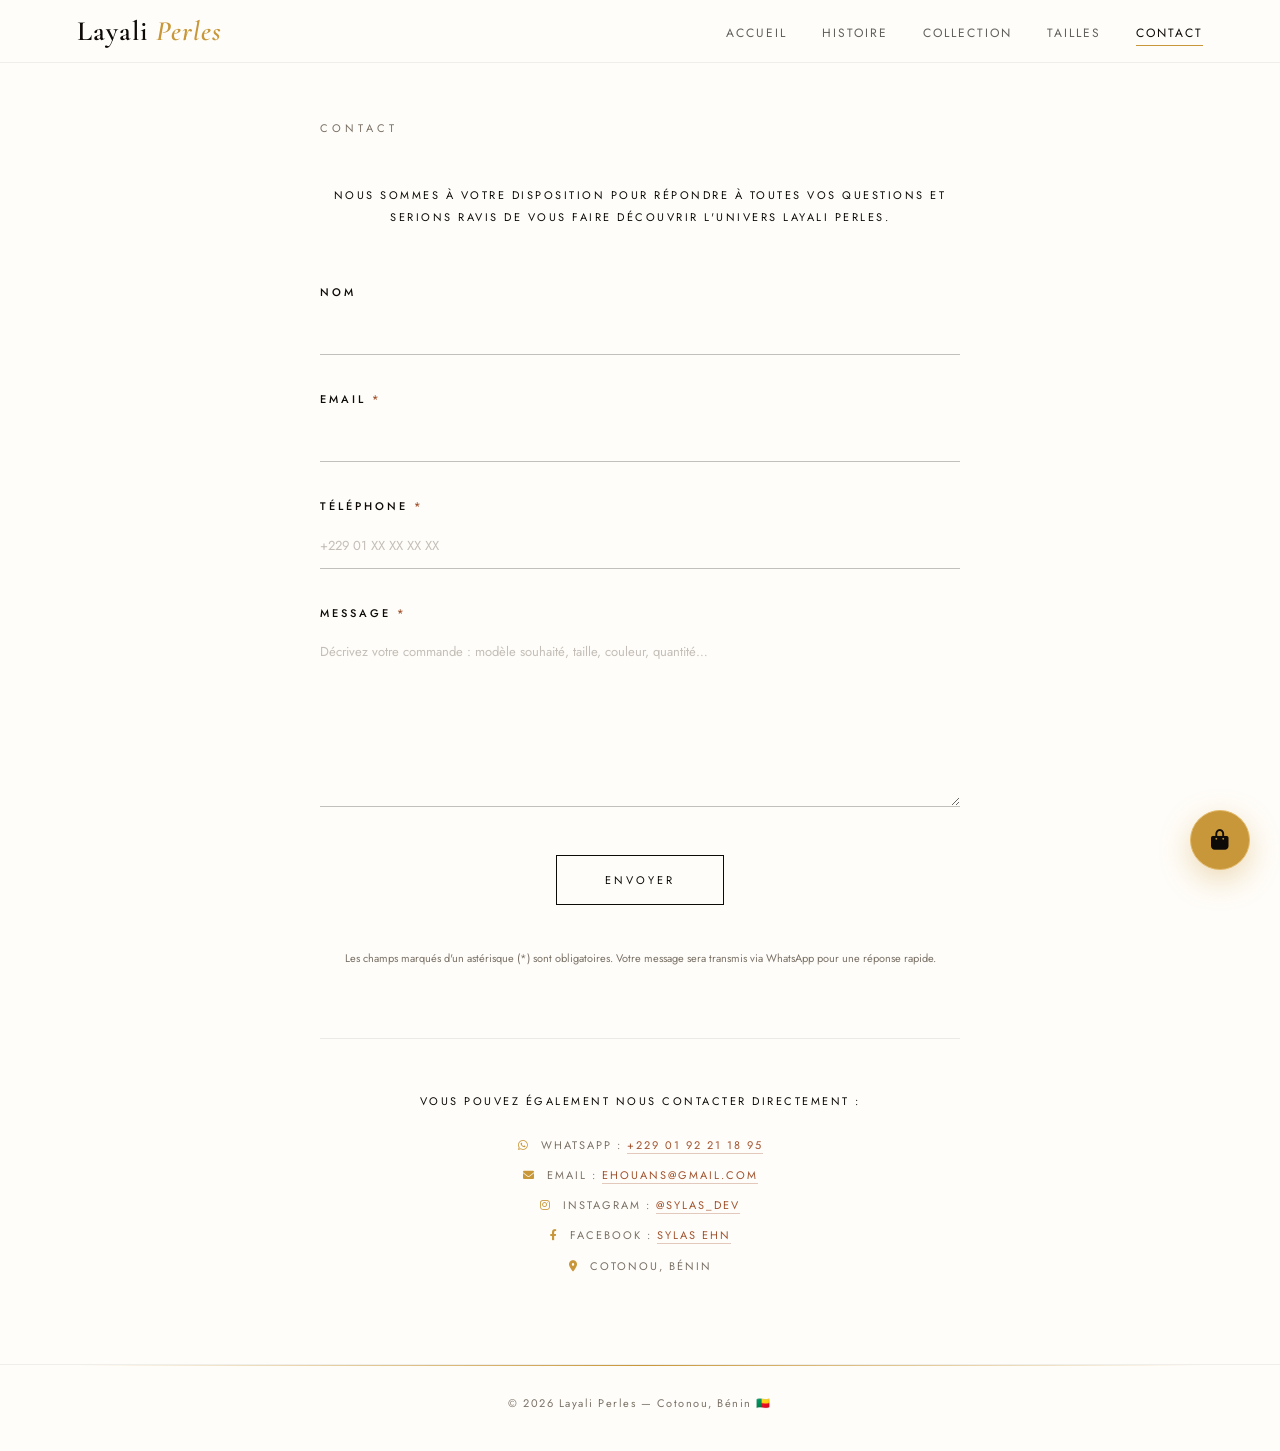
<file: contact.html>
<!DOCTYPE html>
<html lang="fr">
<head>
    <meta charset="UTF-8">
    <meta name="viewport" content="width=device-width, initial-scale=1.0">
    <meta name="description" content="Contactez Layali Perles pour vos commandes de bayas et bracelets. Décrivez votre projet, nous vous répondons rapidement.">
    <title>Layali Perles | Contact</title>
    <link href="https://fonts.googleapis.com/css2?family=Cormorant+Garamond:ital,wght@0,300;0,600;1,300;1,600&family=Jost:wght@300;400;500&display=swap" rel="stylesheet">
    <link rel="stylesheet" href="https://cdnjs.cloudflare.com/ajax/libs/font-awesome/6.0.0/css/all.min.css">
    <link rel="stylesheet" href="style.css">
</head>
<body class="page-inner page-contact">

    <header id="header" class="header-solid header-light">
        <a href="index.html" class="logo logo-dark">Layali <span>Perles</span></a>
        <nav>
            <ul class="nav-links nav-links-dark">
                <li><a href="index.html">Accueil</a></li>
                <li><a href="index.html#histoire">Histoire</a></li>
                <li><a href="collection.html">Collection</a></li>
                <li><a href="index.html#guide">Tailles</a></li>
                <li><a href="contact.html" class="active" aria-current="page">Contact</a></li>
            </ul>
            <div class="burger burger-dark" id="burger">
                <span></span><span></span><span></span>
            </div>
        </nav>
    </header>

    <div class="mobile-nav" id="mobileNav">
        <a href="index.html" class="mobile-link">Accueil</a>
        <a href="index.html#histoire" class="mobile-link">Notre Histoire</a>
        <a href="collection.html" class="mobile-link">Collection</a>
        <a href="index.html#guide" class="mobile-link">Guide des Tailles</a>
        <a href="contact.html" class="mobile-link">Contact</a>
    </div>

    <main class="contact-page">
        <div class="contact-page-inner">
            <p class="contact-page-label">Contact</p>

            <p class="contact-intro">
                Nous sommes à votre disposition pour répondre à toutes vos questions
                et serions ravis de vous faire découvrir l'univers Layali Perles.
            </p>

            <form class="contact-form" id="contactForm" novalidate>
                <div class="form-field">
                    <label for="contactName">Nom</label>
                    <input type="text" id="contactName" name="name" autocomplete="name" placeholder="">
                </div>

                <div class="form-field">
                    <label for="contactEmail">Email <span class="required">*</span></label>
                    <input type="email" id="contactEmail" name="email" autocomplete="email" required placeholder="">
                </div>

                <div class="form-field">
                    <label for="contactPhone">Téléphone <span class="required">*</span></label>
                    <input type="tel" id="contactPhone" name="phone" autocomplete="tel" required placeholder="+229 01 XX XX XX XX">
                </div>

                <div class="form-field form-field-message">
                    <label for="contactMessage">Message <span class="required">*</span></label>
                    <textarea id="contactMessage" name="message" rows="6" required placeholder="Décrivez votre commande : modèle souhaité, taille, couleur, quantité…"></textarea>
                </div>

                <button type="submit" class="contact-submit">Envoyer</button>

                <p class="form-disclaimer">
                    Les champs marqués d'un astérisque (<span class="required">*</span>) sont obligatoires.
                    Votre message sera transmis via WhatsApp pour une réponse rapide.
                </p>
            </form>

            <div class="contact-alternatives">
                <p>Vous pouvez également nous contacter directement :</p>
                <p>
                    <i class="fab fa-whatsapp"></i>
                    WhatsApp :
                    <a href="https://wa.me/2290192211895" target="_blank" rel="noopener">+229 01 92 21 18 95</a>
                </p>
                <p>
                    <i class="fas fa-envelope"></i>
                    Email :
                    <a href="mailto:ehouans@gmail.com">ehouans@gmail.com</a>
                </p>
                <p>
                    <i class="fab fa-instagram"></i>
                    Instagram :
                    <a href="https://instagram.com/sylas_dev" target="_blank" rel="noopener">@sylas_dev</a>
                </p>
                <p>
                    <i class="fab fa-facebook-f"></i>
                    Facebook :
                    <a href="https://www.facebook.com/sylas.ehn" target="_blank" rel="noopener">Sylas Ehn</a>
                </p>
                <p>
                    <i class="fas fa-map-marker-alt"></i>
                    Cotonou, Bénin
                </p>
            </div>
        </div>
    </main>

    <footer class="footer-minimal">
        <p>&copy; 2026 Layali Perles — Cotonou, Bénin 🇧🇯</p>
    </footer>

    <button class="cart-toggle-btn" id="cartToggleBtn" aria-label="Ouvrir le panier">
        <i class="fas fa-shopping-bag"></i>
        <span class="cart-badge" id="cartBadge">0</span>
    </button>

    <div class="cart-drawer" id="cartDrawer">
        <div class="cart-drawer-overlay" id="cartDrawerOverlay"></div>
        <div class="cart-drawer-content">
            <div class="cart-drawer-header">
                <h3>Votre Panier</h3>
                <button class="cart-close-btn" id="cartCloseBtn">&times;</button>
            </div>
            <div class="cart-items" id="cartItems">
                <div class="cart-empty-message">Votre panier est vide.</div>
            </div>
            <div class="cart-drawer-footer">
                <div class="cart-subtotal">
                    <span>Sous-total</span>
                    <span class="cart-total-price" id="cartTotal">0 FCFA</span>
                </div>
                <button class="cart-checkout-btn" id="cartCheckoutBtn">
                    <i class="fab fa-whatsapp"></i> Commander sur WhatsApp
                </button>
            </div>
        </div>
    </div>

    <script src="script.js"></script>
</body>
</html>
</file>
<file: style.css>
:root {
    --ebony:      #0D0A08;
    --gold:       #C8973A;
    --gold-light: #E2B96A;
    --cream:      #F5EDD6;
    --terracotta: #A0522D;
    --rose:       #D4997A;
    --white:      #FFFDF9;
    --gray:       #7a7166;
    --font-display: 'Cormorant Garamond', Georgia, serif;
    --font-body:    'Jost', sans-serif;
    --transition: 0.45s cubic-bezier(0.25, 0.46, 0.45, 0.94);
}

*, *::before, *::after { box-sizing: border-box; margin: 0; padding: 0; }
html { scroll-behavior: smooth; }
body { font-family: var(--font-body); background: var(--white); color: var(--ebony); overflow-x: hidden; }
img { max-width: 100%; display: block; }
a { text-decoration: none; color: inherit; }
ul { list-style: none; }

::-webkit-scrollbar { width: 4px; }
::-webkit-scrollbar-track { background: var(--cream); }
::-webkit-scrollbar-thumb { background: var(--gold); border-radius: 2px; }

/* HEADER */
header {
    position: fixed; top: 0; left: 0; right: 0; z-index: 1000;
    display: flex; justify-content: space-between; align-items: center;
    padding: 22px 6%; transition: var(--transition);
}
header.scrolled {
    background: rgba(13, 10, 8, 0.94); backdrop-filter: blur(14px);
    padding: 14px 6%; box-shadow: 0 1px 0 rgba(200, 151, 58, 0.2);
}
.logo {
    font-family: var(--font-display); font-size: 28px; font-weight: 600;
    color: var(--white); letter-spacing: 1px; z-index: 1001;
}
.logo span { color: var(--gold); font-style: italic; }
nav { display: flex; align-items: center; gap: 40px; }
.nav-links { display: flex; gap: 35px; }
.nav-links a {
    color: rgba(255,255,255,0.75); font-size: 12px; letter-spacing: 2px;
    text-transform: uppercase; font-weight: 400; position: relative; transition: color 0.3s;
}
.nav-links a::after {
    content: ''; position: absolute; bottom: -4px; left: 0;
    width: 0; height: 1px; background: var(--gold); transition: width 0.35s ease;
}
.nav-links a:hover { color: var(--white); }
.nav-links a:hover::after { width: 100%; }
.nav-links a.active { color: var(--white); }
.nav-links a.active::after { width: 100%; }

a.logo { text-decoration: none; display: inline-block; }
header.header-solid,
body.page-inner header:not(.header-light) {
    background: rgba(13, 10, 8, 0.94);
    backdrop-filter: blur(14px);
    padding: 14px 6%;
    box-shadow: 0 1px 0 rgba(200, 151, 58, 0.2);
}

.burger {
    display: none; flex-direction: column; gap: 5px;
    cursor: pointer; z-index: 1001; padding: 5px;
}
.burger span {
    display: block; width: 24px; height: 1.5px;
    background: var(--white); transition: var(--transition); transform-origin: center;
}
.burger.open span:nth-child(1) { transform: translateY(6.5px) rotate(45deg); }
.burger.open span:nth-child(2) { opacity: 0; transform: scaleX(0); }
.burger.open span:nth-child(3) { transform: translateY(-6.5px) rotate(-45deg); }

.mobile-nav {
    position: fixed; inset: 0; background: var(--ebony); z-index: 999;
    display: flex; flex-direction: column; align-items: center; justify-content: center;
    gap: 40px; opacity: 0; pointer-events: none; transition: opacity 0.4s ease;
}
.mobile-nav.open { opacity: 1; pointer-events: all; }
.mobile-nav a {
    font-family: var(--font-display); font-size: 38px; font-style: italic;
    color: var(--cream); transition: color 0.3s;
}
.mobile-nav a:hover { color: var(--gold); }

@media (max-width: 900px) {
    .nav-links { display: none; }
    .burger { display: flex; }
}

/* HERO */
.hero {
    height: 100vh; position: relative;
    display: flex; align-items: center; justify-content: center; overflow: hidden;
}
.hero-bg {
    position: absolute; inset: 0;
    z-index: 1;
}
.hero-slide {
    position: absolute;
    inset: 0;
    opacity: 0;
    transition: opacity 1.5s ease-in-out;
}
.hero-slide.active {
    opacity: 1;
}
.hero-slide img {
    width: 100%;
    height: 100%;
    object-fit: cover;
}
.hero-slide::after {
    content: '';
    position: absolute;
    inset: 0;
    background: linear-gradient(165deg, rgba(13,10,8,0.75) 0%, rgba(160,82,45,0.35) 50%, rgba(13,10,8,0.9) 100%);
}
.hero-circle {
    position: absolute; width: 520px; height: 520px; border-radius: 50%;
    border: 1px solid rgba(200, 151, 58, 0.25);
    top: 50%; left: 50%; transform: translate(-50%, -50%);
    animation: pulse-ring 4s ease-in-out infinite;
    z-index: 2;
}
.hero-circle::before {
    content: ''; position: absolute; inset: 30px;
    border-radius: 50%; border: 1px solid rgba(200, 151, 58, 0.15);
}
@keyframes pulse-ring {
    0%, 100% { transform: translate(-50%,-50%) scale(1); opacity: 0.6; }
    50%       { transform: translate(-50%,-50%) scale(1.04); opacity: 1; }
}
.hero-content {
    position: relative; z-index: 2; text-align: center;
    color: var(--white); max-width: 760px; padding: 0 20px;
}
.hero-tag {
    display: inline-block; font-size: 11px; letter-spacing: 4px;
    text-transform: uppercase; color: var(--gold); margin-bottom: 28px;
    opacity: 0; animation: fadeUp 0.8s 0.3s forwards;
}
.hero h1 {
    font-family: var(--font-display); font-size: clamp(46px, 7vw, 80px);
    font-weight: 300; line-height: 1.1; margin-bottom: 24px;
    opacity: 0; animation: fadeUp 0.8s 0.55s forwards;
}
.hero h1 em { font-style: italic; color: var(--gold-light); }
.hero-sub {
    font-size: 15px; color: rgba(255,255,255,0.7); letter-spacing: 1px;
    margin-bottom: 48px; opacity: 0; animation: fadeUp 0.8s 0.75s forwards;
}
.hero-btns {
    display: flex; gap: 16px; justify-content: center; flex-wrap: wrap;
    opacity: 0; animation: fadeUp 0.8s 0.95s forwards;
}
@keyframes fadeUp {
    from { opacity: 0; transform: translateY(28px); }
    to   { opacity: 1; transform: translateY(0); }
}
.scroll-hint {
    position: absolute; bottom: 36px; left: 50%; transform: translateX(-50%);
    display: flex; flex-direction: column; align-items: center; gap: 8px;
    color: rgba(255,255,255,0.4); font-size: 10px; letter-spacing: 3px;
    text-transform: uppercase; z-index: 2; animation: fadeUp 1s 1.4s both;
}
.scroll-line {
    width: 1px; height: 50px;
    background: linear-gradient(to bottom, var(--gold), transparent);
    animation: scroll-drop 2s ease-in-out infinite;
}
@keyframes scroll-drop {
    0%   { transform: scaleY(0); transform-origin: top; }
    50%  { transform: scaleY(1); transform-origin: top; }
    51%  { transform: scaleY(1); transform-origin: bottom; }
    100% { transform: scaleY(0); transform-origin: bottom; }
}

/* BUTTONS */
.btn-primary {
    display: inline-block; padding: 16px 38px; background: var(--gold);
    color: var(--ebony); font-family: var(--font-body); font-size: 12px;
    font-weight: 500; letter-spacing: 2px; text-transform: uppercase;
    border-radius: 2px; transition: var(--transition); border: 1px solid var(--gold);
    cursor: pointer;
}
.btn-primary:hover { background: transparent; color: var(--gold); }
.btn-outline {
    display: inline-block; padding: 16px 38px; background: transparent;
    color: var(--white); font-family: var(--font-body); font-size: 12px;
    font-weight: 400; letter-spacing: 2px; text-transform: uppercase;
    border-radius: 2px; border: 1px solid rgba(255,255,255,0.4); transition: var(--transition);
}
.btn-outline:hover { background: rgba(255,255,255,0.1); border-color: rgba(255,255,255,0.7); }

/* MARQUEE */
.marquee-strip { background: var(--gold); padding: 14px 0; overflow: hidden; display: flex; }
.marquee-track {
    display: flex; gap: 60px; animation: marquee 20s linear infinite; white-space: nowrap;
}
.marquee-track span {
    font-size: 11px; letter-spacing: 3px; text-transform: uppercase;
    color: var(--ebony); font-weight: 500;
}
.marquee-track span.dot { color: rgba(13,10,8,0.4); letter-spacing: 0; }
@keyframes marquee {
    from { transform: translateX(0); }
    to   { transform: translateX(-50%); }
}

/* ABOUT */
.about {
    padding: 120px 6%; display: grid;
    grid-template-columns: 1fr 1fr; gap: 80px; align-items: center;
}
.about-img-frame {
    position: relative; overflow: hidden; border-radius: 2px;
}
.about-img-frame img {
    width: 100%; height: 560px; object-fit: cover; transition: transform 0.8s ease;
}
.about-img-frame:hover img { transform: scale(1.04); }
.about-img-frame::before {
    content: ''; position: absolute; top: -16px; left: -16px;
    width: 80px; height: 80px;
    border-top: 1px solid var(--gold); border-left: 1px solid var(--gold);
    z-index: 2; pointer-events: none;
}
.about-img-frame::after {
    content: ''; position: absolute; bottom: -16px; right: -16px;
    width: 80px; height: 80px;
    border-bottom: 1px solid var(--gold); border-right: 1px solid var(--gold);
    z-index: 2; pointer-events: none;
}
.about-badge {
    position: absolute; bottom: 30px; left: -30px;
    background: var(--ebony); color: var(--white); padding: 22px 28px; z-index: 3;
}
.about-badge strong {
    display: block; font-family: var(--font-display); font-size: 36px;
    color: var(--gold); line-height: 1;
}
.about-badge span { font-size: 11px; letter-spacing: 2px; text-transform: uppercase; opacity: 0.6; }
.about-visual { position: relative; }
.about-text { padding-right: 20px; }
.section-label {
    display: inline-block; font-size: 10px; letter-spacing: 4px;
    text-transform: uppercase; color: var(--gold); margin-bottom: 20px;
}
.about-text h2 {
    font-family: var(--font-display); font-size: clamp(34px, 4vw, 52px);
    font-weight: 300; line-height: 1.15; margin-bottom: 28px;
}
.about-text h2 em { font-style: italic; color: var(--terracotta); }
.about-text p { color: var(--gray); line-height: 1.9; font-size: 15px; margin-bottom: 18px; }
.about-divider { width: 48px; height: 1px; background: var(--gold); margin: 30px 0; }

@media (max-width: 900px) {
    .about { grid-template-columns: 1fr; gap: 40px; padding: 80px 6%; }
    .about-img-frame img { height: 320px; }
    .about-text { padding-right: 0; }
}

/* PAGE BANNER (collection, etc.) */
.page-banner {
    position: relative;
    min-height: 42vh;
    display: flex;
    align-items: flex-end;
    padding: 140px 6% 70px;
    overflow: hidden;
}
.page-banner-bg {
    position: absolute;
    inset: 0;
    z-index: 0;
}
.page-banner-bg img {
    width: 100%;
    height: 100%;
    object-fit: cover;
}
.page-banner-bg::after {
    content: '';
    position: absolute;
    inset: 0;
    background: linear-gradient(180deg, rgba(13,10,8,0.55) 0%, rgba(13,10,8,0.92) 100%);
}
.page-banner-content {
    position: relative;
    z-index: 1;
    max-width: 720px;
    color: var(--white);
}
.breadcrumb {
    font-size: 11px;
    letter-spacing: 2px;
    text-transform: uppercase;
    margin-bottom: 24px;
    color: rgba(255,255,255,0.5);
}
.breadcrumb a {
    color: rgba(255,255,255,0.75);
    transition: color 0.3s;
}
.breadcrumb a:hover { color: var(--gold); }
.breadcrumb span:last-child { color: var(--gold); }
.page-banner-content .section-label { color: var(--gold-light); }
.page-banner-content h1 {
    font-family: var(--font-display);
    font-size: clamp(40px, 6vw, 64px);
    font-weight: 300;
    line-height: 1.1;
    margin: 12px 0 18px;
}
.page-banner-content h1 em { font-style: italic; color: var(--gold-light); }
.page-banner-content > p {
    color: rgba(245,237,214,0.75);
    font-size: 15px;
    line-height: 1.8;
    max-width: 560px;
}
.products-page { padding-top: 60px; }
.collection-page-note {
    text-align: center;
    margin-top: 50px;
    font-size: 14px;
    color: var(--gray);
}
.collection-page-note i { color: var(--gold); margin-right: 8px; }
.collection-page-note a {
    color: var(--terracotta);
    border-bottom: 1px solid rgba(160,82,45,0.35);
    margin-left: 4px;
}
.collection-page-note a:hover { color: var(--ebony); border-color: var(--ebony); }

/* COLLECTION PREVIEW (accueil) */
.collection-preview {
    padding: 100px 6%;
    background: var(--cream);
    position: relative;
}
.collection-preview::before {
    content: '';
    position: absolute;
    top: 0;
    left: 0;
    right: 0;
    height: 1px;
    background: linear-gradient(to right, transparent, var(--gold), transparent);
}
.preview-grid {
    max-width: 1100px;
    margin: 0 auto 50px;
}
.preview-card {
    display: block;
    background: var(--white);
    border-radius: 2px;
    overflow: hidden;
    transition: var(--transition);
    color: inherit;
}
.preview-card:hover {
    transform: translateY(-6px);
    box-shadow: 0 20px 60px rgba(13,10,8,0.12);
}
.preview-card-img {
    position: relative;
    height: 280px;
    overflow: hidden;
}
.preview-card-img img {
    width: 100%;
    height: 100%;
    object-fit: cover;
    transition: transform 0.7s ease;
}
.preview-card:hover .preview-card-img img { transform: scale(1.06); }
.preview-card-tag {
    position: absolute;
    top: 16px;
    left: 16px;
    background: var(--gold);
    color: var(--ebony);
    padding: 5px 14px;
    font-size: 10px;
    font-weight: 500;
    letter-spacing: 2px;
    text-transform: uppercase;
}
.preview-card-body { padding: 22px 24px 26px; }
.preview-card-body h3 {
    font-family: var(--font-display);
    font-size: 22px;
    font-weight: 600;
    margin: 6px 0 14px;
}
.preview-link {
    font-size: 11px;
    letter-spacing: 2px;
    text-transform: uppercase;
    color: var(--terracotta);
    display: inline-flex;
    align-items: center;
    gap: 8px;
    transition: gap 0.3s;
}
.preview-card:hover .preview-link { gap: 14px; }
.collection-preview-cta {
    text-align: center;
}
.collection-preview-cta p {
    color: var(--gray);
    font-size: 13px;
    letter-spacing: 1px;
    margin-bottom: 22px;
}

/* CONTACT PAGE */
body.page-contact {
    background: var(--white);
    color: var(--ebony);
}
.header-light {
    background: rgba(255, 253, 249, 0.96) !important;
    backdrop-filter: blur(14px);
    box-shadow: 0 1px 0 rgba(13, 10, 8, 0.06) !important;
}
.logo-dark { color: var(--ebony) !important; }
.logo-dark span { color: var(--gold) !important; }
.nav-links-dark a {
    color: rgba(13, 10, 8, 0.65) !important;
}
.nav-links-dark a:hover,
.nav-links-dark a.active {
    color: var(--ebony) !important;
}
.nav-links-dark a::after { background: var(--gold) !important; }
.burger-dark span { background: var(--ebony) !important; }

.contact-page {
    min-height: 100vh;
    padding: 120px 6% 80px;
    display: flex;
    justify-content: center;
}
.contact-page-inner {
    width: 100%;
    max-width: 640px;
}
.contact-page-label {
    font-size: 11px;
    letter-spacing: 4px;
    text-transform: uppercase;
    color: var(--gray);
    margin-bottom: 48px;
}
.contact-intro {
    text-align: center;
    font-size: 11px;
    letter-spacing: 2.5px;
    text-transform: uppercase;
    line-height: 2;
    color: var(--ebony);
    margin-bottom: 56px;
    padding: 0 10px;
}
.contact-form {
    display: flex;
    flex-direction: column;
    gap: 36px;
}
.form-field {
    display: flex;
    flex-direction: column;
    gap: 10px;
}
.form-field label {
    font-size: 11px;
    letter-spacing: 3px;
    text-transform: uppercase;
    color: var(--ebony);
    font-weight: 500;
}
.form-field .required { color: var(--terracotta); }
.form-field input,
.form-field textarea {
    width: 100%;
    border: none;
    border-bottom: 1px solid rgba(13, 10, 8, 0.25);
    background: transparent;
    font-family: var(--font-body);
    font-size: 15px;
    color: var(--ebony);
    padding: 10px 0 12px;
    outline: none;
    transition: border-color 0.3s;
    border-radius: 0;
    resize: vertical;
}
.form-field input::placeholder,
.form-field textarea::placeholder {
    color: rgba(122, 113, 102, 0.45);
    font-size: 13px;
}
.form-field input:focus,
.form-field textarea:focus {
    border-bottom-color: var(--gold);
}
.form-field input.invalid,
.form-field textarea.invalid {
    border-bottom-color: #c0392b;
}
.form-field-message textarea {
    min-height: 140px;
    line-height: 1.7;
}
.contact-submit {
    align-self: center;
    margin-top: 12px;
    padding: 16px 48px;
    background: transparent;
    border: 1px solid var(--ebony);
    font-family: var(--font-body);
    font-size: 11px;
    letter-spacing: 3px;
    text-transform: uppercase;
    color: var(--ebony);
    cursor: pointer;
    transition: var(--transition);
}
.contact-submit:hover {
    background: var(--ebony);
    color: var(--white);
}
.form-disclaimer {
    text-align: center;
    font-size: 11px;
    line-height: 1.7;
    color: var(--gray);
    margin-top: 8px;
}
.contact-alternatives {
    margin-top: 70px;
    padding-top: 50px;
    border-top: 1px solid rgba(13, 10, 8, 0.08);
    text-align: center;
}
.contact-alternatives p {
    font-size: 11px;
    letter-spacing: 2px;
    text-transform: uppercase;
    line-height: 2.2;
    color: var(--gray);
    margin-bottom: 6px;
}
.contact-alternatives p:first-child {
    color: var(--ebony);
    margin-bottom: 20px;
    letter-spacing: 2.5px;
}
.contact-alternatives i {
    color: var(--gold);
    margin-right: 6px;
}
.contact-alternatives a {
    color: var(--terracotta);
    border-bottom: 1px solid rgba(160, 82, 45, 0.3);
    transition: color 0.3s, border-color 0.3s;
}
.contact-alternatives a:hover {
    color: var(--ebony);
    border-color: var(--ebony);
}
.footer-minimal {
    background: var(--white);
    padding: 30px 6% 40px;
    text-align: center;
    border-top: 1px solid rgba(13, 10, 8, 0.06);
}
.footer-minimal p {
    font-size: 11px;
    letter-spacing: 1.5px;
    color: var(--gray);
}

/* PRODUCTS */
.products { padding: 100px 6%; background: var(--cream); position: relative; }
.products::before {
    content: ''; position: absolute; top: 0; left: 0; right: 0;
    height: 1px; background: linear-gradient(to right, transparent, var(--gold), transparent);
}
.section-header { text-align: center; margin-bottom: 60px; }
.section-header h2 {
    font-family: var(--font-display); font-size: clamp(36px, 5vw, 56px);
    font-weight: 300; line-height: 1.1;
}
.section-header h2 em { font-style: italic; color: var(--terracotta); }
.section-header p { color: var(--gray); font-size: 14px; letter-spacing: 1px; margin-top: 14px; }

.filters { display: flex; justify-content: center; gap: 10px; margin-bottom: 50px; flex-wrap: wrap; }
.filter-btn {
    padding: 10px 26px; background: transparent; border: 1px solid rgba(13,10,8,0.2);
    font-family: var(--font-body); font-size: 11px; letter-spacing: 2px;
    text-transform: uppercase; cursor: pointer; border-radius: 2px;
    transition: var(--transition); color: var(--ebony);
}
.filter-btn:hover, .filter-btn.active {
    background: var(--ebony); color: var(--white); border-color: var(--ebony);
}

.product-grid { display: grid; grid-template-columns: repeat(auto-fit, minmax(300px, 1fr)); gap: 28px; }
.product-card {
    background: var(--white); position: relative; overflow: hidden;
    border-radius: 2px; transition: var(--transition);
    opacity: 0; transform: translateY(30px);
}
.product-card.visible { opacity: 1; transform: translateY(0); }
.product-card:hover { box-shadow: 0 20px 60px rgba(13,10,8,0.12); transform: translateY(-6px); }
.product-card.visible:hover { transform: translateY(-6px); }

.badge {
    position: absolute; top: 16px; left: 16px; background: var(--gold);
    color: var(--ebony); padding: 5px 14px; font-size: 10px; font-weight: 500;
    letter-spacing: 2px; text-transform: uppercase; z-index: 2; border-radius: 1px;
}
.img-container { height: 320px; overflow: hidden; position: relative; }
.img-container img { width: 100%; height: 100%; object-fit: cover; transition: transform 0.7s ease; }
.product-card:hover .img-container img { transform: scale(1.07); }
.img-overlay {
    position: absolute; inset: 0; background: rgba(13,10,8,0.3);
    opacity: 0; transition: opacity 0.4s ease;
    display: flex; align-items: center; justify-content: center;
}
.product-card:hover .img-overlay { opacity: 1; }
.img-overlay-text {
    color: white; font-size: 11px; letter-spacing: 3px; text-transform: uppercase;
    border-bottom: 1px solid rgba(255,255,255,0.5); padding-bottom: 4px;
}
.product-info { padding: 22px 24px 24px; }
.product-info .category {
    font-size: 10px; letter-spacing: 3px; text-transform: uppercase;
    color: var(--gold); margin-bottom: 8px;
}
.product-info h3 {
    font-family: var(--font-display); font-size: 22px;
    font-weight: 600; margin-bottom: 12px; color: var(--ebony);
}
.price-row { display: flex; justify-content: space-between; align-items: center; margin-top: 16px; }
.price { font-family: var(--font-display); font-size: 22px; font-weight: 600; color: var(--terracotta); }
.whatsapp-btn {
    display: flex; align-items: center; gap: 8px; padding: 12px 20px;
    background: #25D366; color: var(--white); border: none; cursor: pointer;
    border-radius: 2px; font-family: var(--font-body); font-size: 11px;
    font-weight: 500; letter-spacing: 1.5px; text-transform: uppercase; transition: var(--transition);
}
.whatsapp-btn:hover { background: #128C7E; transform: scale(1.02); }

/* SIZE GUIDE */
.size-guide { padding: 100px 6%; background: var(--ebony); position: relative; overflow: hidden; }
.size-guide::before {
    content: '〇'; position: absolute; font-size: 600px;
    color: rgba(200,151,58,0.03); top: 50%; left: 50%;
    transform: translate(-50%, -50%); pointer-events: none; font-family: serif; line-height: 1;
}
.guide-header { text-align: center; margin-bottom: 70px; }
.guide-header .section-label { color: var(--gold); }
.guide-header h2 {
    font-family: var(--font-display); font-size: clamp(34px, 4.5vw, 52px);
    font-weight: 300; color: var(--white); line-height: 1.15;
}
.guide-header h2 em { font-style: italic; color: var(--gold-light); }
.steps { display: grid; grid-template-columns: repeat(auto-fit, minmax(260px, 1fr)); gap: 2px; }
.step {
    background: rgba(255,255,255,0.03); padding: 48px 36px;
    border: 1px solid rgba(200,151,58,0.12); position: relative; transition: var(--transition);
}
.step:hover { background: rgba(200,151,58,0.06); border-color: rgba(200,151,58,0.3); }
.step-number {
    font-family: var(--font-display); font-size: 80px; font-weight: 300;
    color: rgba(200,151,58,0.15); line-height: 1; margin-bottom: 20px; transition: color 0.4s;
}
.step:hover .step-number { color: rgba(200,151,58,0.4); }
.step h4 { font-family: var(--font-display); font-size: 20px; color: var(--gold); margin-bottom: 12px; font-weight: 400; }
.step p { color: rgba(245,237,214,0.55); font-size: 14px; line-height: 1.8; }

/* FOOTER */
footer { background: #080604; color: var(--cream); padding: 80px 6% 40px; position: relative; }
footer::before {
    content: ''; position: absolute; top: 0; left: 6%; right: 6%;
    height: 1px; background: linear-gradient(to right, transparent, var(--gold), transparent);
}
.footer-top { display: grid; grid-template-columns: 2fr 1fr 1fr; gap: 60px; margin-bottom: 60px; }
.footer-brand .logo-footer {
    font-family: var(--font-display); font-size: 32px; font-weight: 600; margin-bottom: 16px;
}
.footer-brand .logo-footer span { color: var(--gold); font-style: italic; }
.footer-brand p { color: rgba(245,237,214,0.45); font-size: 14px; line-height: 1.8; max-width: 300px; }
.footer-section h4 { font-size: 10px; letter-spacing: 3px; text-transform: uppercase; color: var(--gold); margin-bottom: 20px; }
.footer-section p, .footer-section a {
    display: flex; align-items: center; gap: 10px;
    color: rgba(245,237,214,0.5); font-size: 14px; margin-bottom: 12px; transition: color 0.3s;
}
.footer-section a:hover { color: var(--cream); }
.footer-section i { color: var(--gold); font-size: 14px; width: 16px; }
.social-icons { display: flex; gap: 14px; margin-top: 8px; }
.social-icons a {
    width: 40px; height: 40px; border: 1px solid rgba(200,151,58,0.2); border-radius: 50%;
    display: flex; align-items: center; justify-content: center;
    color: rgba(245,237,214,0.5); font-size: 15px; transition: var(--transition); margin: 0;
}
.social-icons a:hover { background: var(--gold); border-color: var(--gold); color: var(--ebony); transform: translateY(-3px); }
.footer-bottom {
    display: flex; justify-content: space-between; align-items: center;
    padding-top: 30px; border-top: 1px solid rgba(200,151,58,0.08); flex-wrap: wrap; gap: 16px;
}
.footer-bottom p { font-size: 12px; color: rgba(245,237,214,0.25); letter-spacing: 1px; }

@media (max-width: 900px) {
    .footer-top { grid-template-columns: 1fr; gap: 40px; }
    .footer-brand p { max-width: 100%; }
}

/* REVEAL ANIMATIONS */
.reveal, .reveal-left, .reveal-right {
    opacity: 0; transition: opacity 0.8s ease, transform 0.8s ease;
}
.reveal         { transform: translateY(40px); }
.reveal-left    { transform: translateX(-40px); }
.reveal-right   { transform: translateX(40px); }
.reveal.visible, .reveal-left.visible, .reveal-right.visible { opacity: 1; transform: none; }

.stagger-children > * { opacity: 0; transform: translateY(20px); transition: opacity 0.6s ease, transform 0.6s ease; }
.stagger-children.visible > *:nth-child(1) { opacity: 1; transform: none; transition-delay: 0s; }
.stagger-children.visible > *:nth-child(2) { opacity: 1; transform: none; transition-delay: 0.15s; }
.stagger-children.visible > *:nth-child(3) { opacity: 1; transform: none; transition-delay: 0.3s; }
.stagger-children.visible > *:nth-child(4) { opacity: 1; transform: none; transition-delay: 0.45s; }

/* MODAL */
.modal {
    position: fixed;
    inset: 0;
    z-index: 10000;
    background: rgba(13, 10, 8, 0.88);
    backdrop-filter: blur(12px);
    display: flex;
    align-items: center;
    justify-content: center;
    opacity: 0;
    pointer-events: none;
    transition: opacity 0.4s cubic-bezier(0.25, 0.46, 0.45, 0.94);
}
.modal.active {
    opacity: 1;
    pointer-events: all;
}
.modal-content {
    position: relative;
    max-width: 90%;
    max-height: 85%;
    display: flex;
    align-items: center;
    justify-content: center;
    transform: scale(0.95);
    transition: transform 0.4s cubic-bezier(0.25, 0.46, 0.45, 0.94);
}
.modal.active .modal-content {
    transform: scale(1);
}
.modal-content img {
    max-width: 100%;
    max-height: 80vh;
    object-fit: contain;
    border: 1px solid rgba(200, 151, 58, 0.25);
    border-radius: 4px;
    box-shadow: 0 25px 50px -12px rgba(0, 0, 0, 0.6);
}
.close {
    position: absolute;
    top: -55px;
    right: 0;
    color: var(--cream);
    font-size: 24px;
    cursor: pointer;
    background: rgba(255, 255, 255, 0.05);
    border: 1px solid rgba(200, 151, 58, 0.3);
    border-radius: 50%;
    width: 44px;
    height: 44px;
    display: flex;
    align-items: center;
    justify-content: center;
    transition: var(--transition);
}
.close:hover {
    background: var(--gold);
    color: var(--ebony);
    border-color: var(--gold);
    transform: rotate(90deg);
}

@media (max-width: 768px) {
    .close {
        top: -60px;
        right: 50%;
        transform: translateX(50%);
    }
    .close:hover {
        transform: translateX(50%) rotate(90deg);
    }
}

/* ADD TO CART BUTTON */
.add-to-cart-btn {
    display: flex;
    align-items: center;
    justify-content: center;
    gap: 8px;
    padding: 12px 20px;
    background: var(--ebony);
    color: var(--white);
    border: 1px solid var(--ebony);
    cursor: pointer;
    border-radius: 2px;
    font-family: var(--font-body);
    font-size: 11px;
    font-weight: 500;
    letter-spacing: 1.5px;
    text-transform: uppercase;
    transition: var(--transition);
    width: 100%;
}
.add-to-cart-btn:hover {
    background: var(--gold);
    color: var(--ebony);
    border-color: var(--gold);
}

/* FLOATING CART BUTTON */
.cart-toggle-btn {
    position: fixed;
    bottom: 30px;
    right: 30px;
    z-index: 998;
    width: 60px;
    height: 60px;
    border-radius: 50%;
    background: var(--gold);
    color: var(--ebony);
    border: 1px solid var(--gold-light);
    box-shadow: 0 10px 30px rgba(200, 151, 58, 0.35);
    cursor: pointer;
    display: flex;
    align-items: center;
    justify-content: center;
    font-size: 20px;
    transition: all 0.35s cubic-bezier(0.25, 0.46, 0.45, 0.94);
}
.cart-toggle-btn:hover {
    transform: scale(1.08) translateY(-3px);
    box-shadow: 0 15px 35px rgba(200, 151, 58, 0.5);
    background: var(--gold-light);
}
.cart-badge {
    position: absolute;
    top: -5px;
    right: -5px;
    background: var(--ebony);
    color: var(--gold);
    font-family: var(--font-body);
    font-size: 11px;
    font-weight: 600;
    width: 22px;
    height: 22px;
    border-radius: 50%;
    display: flex;
    align-items: center;
    justify-content: center;
    border: 1.5px solid var(--gold);
}

/* CART DRAWER */
.cart-drawer {
    position: fixed;
    inset: 0;
    z-index: 9999;
    visibility: hidden;
    transition: visibility 0.4s;
}
.cart-drawer.active {
    visibility: visible;
}
.cart-drawer-overlay {
    position: absolute;
    inset: 0;
    background: rgba(13, 10, 8, 0.7);
    backdrop-filter: blur(4px);
    opacity: 0;
    transition: opacity 0.4s;
}
.cart-drawer.active .cart-drawer-overlay {
    opacity: 1;
}
.cart-drawer-content {
    position: absolute;
    top: 0;
    right: 0;
    bottom: 0;
    width: 100%;
    max-width: 440px;
    background: rgba(13, 10, 8, 0.96);
    backdrop-filter: blur(16px);
    border-left: 1px solid rgba(200, 151, 58, 0.15);
    box-shadow: -10px 0 40px rgba(0, 0, 0, 0.5);
    display: flex;
    flex-direction: column;
    transform: translateX(100%);
    transition: transform 0.4s cubic-bezier(0.25, 0.46, 0.45, 0.94);
}
.cart-drawer.active .cart-drawer-content {
    transform: translateX(0);
}
.cart-drawer-header {
    padding: 30px 24px;
    border-bottom: 1px solid rgba(200, 151, 58, 0.15);
    display: flex;
    justify-content: space-between;
    align-items: center;
}
.cart-drawer-header h3 {
    font-family: var(--font-display);
    font-size: 26px;
    color: var(--cream);
    font-weight: 500;
}
.cart-close-btn {
    background: transparent;
    border: none;
    color: var(--gold);
    font-size: 32px;
    cursor: pointer;
    line-height: 1;
    transition: transform 0.3s;
}
.cart-close-btn:hover {
    transform: rotate(90deg);
}

.cart-items {
    flex: 1;
    overflow-y: auto;
    padding: 24px;
    display: flex;
    flex-direction: column;
    gap: 20px;
}
.cart-empty-message {
    color: rgba(245, 237, 214, 0.4);
    text-align: center;
    font-family: var(--font-body);
    margin-top: 40px;
    font-size: 14px;
    letter-spacing: 1px;
}

/* CART ITEM CARD */
.cart-item {
    display: flex;
    gap: 16px;
    align-items: center;
    padding-bottom: 20px;
    border-bottom: 1px solid rgba(255, 255, 255, 0.05);
}
.cart-item-img {
    width: 70px;
    height: 70px;
    object-fit: cover;
    border-radius: 2px;
    border: 1px solid rgba(200, 151, 58, 0.2);
}
.cart-item-details {
    flex: 1;
}
.cart-item-details h4 {
    font-family: var(--font-display);
    font-size: 17px;
    color: var(--white);
    margin-bottom: 4px;
    font-weight: 500;
}
.cart-item-price {
    color: var(--gold);
    font-size: 13px;
    font-weight: 500;
}
.cart-item-qty-actions {
    display: flex;
    align-items: center;
    gap: 10px;
    margin-top: 8px;
}
.qty-btn {
    background: rgba(255, 255, 255, 0.05);
    border: 1px solid rgba(200, 151, 58, 0.2);
    color: var(--cream);
    width: 24px;
    height: 24px;
    display: flex;
    align-items: center;
    justify-content: center;
    cursor: pointer;
    font-size: 12px;
    transition: var(--transition);
}
.qty-btn:hover {
    background: var(--gold);
    color: var(--ebony);
    border-color: var(--gold);
}
.cart-item-qty {
    color: var(--white);
    font-size: 13px;
    font-family: var(--font-body);
    min-width: 15px;
    text-align: center;
}
.cart-item-remove {
    background: transparent;
    border: none;
    color: #ff4d4d;
    cursor: pointer;
    font-size: 14px;
    padding: 5px;
    transition: opacity 0.3s;
}
.cart-item-remove:hover {
    opacity: 0.7;
}

.cart-drawer-footer {
    padding: 24px;
    border-top: 1px solid rgba(200, 151, 58, 0.15);
    background: rgba(8, 6, 4, 0.98);
}
.cart-subtotal {
    display: flex;
    justify-content: space-between;
    align-items: center;
    margin-bottom: 20px;
    color: var(--cream);
    font-size: 15px;
    font-weight: 500;
}
.cart-total-price {
    font-family: var(--font-display);
    font-size: 22px;
    color: var(--gold-light);
    font-weight: 600;
}
.cart-checkout-btn {
    width: 100%;
    display: flex;
    align-items: center;
    justify-content: center;
    gap: 10px;
    padding: 16px;
    background: #25D366;
    color: var(--white);
    border: none;
    border-radius: 2px;
    font-family: var(--font-body);
    font-size: 12px;
    font-weight: 500;
    letter-spacing: 2px;
    text-transform: uppercase;
    cursor: pointer;
    transition: var(--transition);
}
.cart-checkout-btn:hover {
    background: #128C7E;
    box-shadow: 0 0 15px rgba(37, 211, 102, 0.3);
}

/* SIZE SIMULATOR */
.size-simulator {
    margin-top: 80px;
    padding: 50px 40px;
    background: rgba(255, 255, 255, 0.02);
    border: 1px solid rgba(200, 151, 58, 0.12);
    border-radius: 4px;
}
.size-simulator h3 {
    font-family: var(--font-display);
    font-size: 32px;
    color: var(--white);
    text-align: center;
    font-weight: 400;
    margin-bottom: 12px;
}
.size-simulator h3 em {
    font-style: italic;
    color: var(--gold);
}
.sim-intro {
    text-align: center;
    color: rgba(245, 237, 214, 0.6);
    font-size: 14px;
    max-width: 500px;
    margin: 0 auto 40px;
}
.sim-container {
    display: grid;
    grid-template-columns: 1fr 1.2fr;
    gap: 40px;
    align-items: center;
}
.sim-selector {
    display: flex;
    flex-direction: column;
    gap: 16px;
}
.sim-btn {
    background: rgba(255, 255, 255, 0.02);
    border: 1px solid rgba(200, 151, 58, 0.15);
    padding: 20px 24px;
    text-align: left;
    cursor: pointer;
    border-radius: 2px;
    transition: var(--transition);
    display: flex;
    flex-direction: column;
    gap: 6px;
}
.sim-btn:hover {
    background: rgba(200, 151, 58, 0.05);
    border-color: rgba(200, 151, 58, 0.4);
}
.sim-btn.active {
    background: rgba(200, 151, 58, 0.1);
    border-color: var(--gold);
    box-shadow: 0 0 15px rgba(200, 151, 58, 0.15);
}
.sim-btn-title {
    font-family: var(--font-display);
    font-size: 19px;
    color: var(--gold-light);
    font-weight: 500;
}
.sim-btn-desc {
    font-size: 12px;
    color: rgba(245, 237, 214, 0.45);
    letter-spacing: 0.5px;
}
.sim-display {
    background: rgba(13, 10, 8, 0.4);
    border: 1px solid rgba(200, 151, 58, 0.1);
    border-radius: 4px;
    padding: 30px;
    display: flex;
    gap: 30px;
    align-items: center;
    min-height: 280px;
}
.sim-visual {
    flex: 0 0 100px;
    display: flex;
    justify-content: center;
}

/* SILHOUETTE GRAPHIQUE CSS */
.silhouette {
    position: relative;
    width: 60px;
    height: 180px;
    background: rgba(245, 237, 214, 0.06);
    border-radius: 30px 30px 10px 10px;
    border: 1px dashed rgba(200, 151, 58, 0.2);
}
.waist-line {
    position: absolute;
    left: -10px;
    right: -10px;
    height: 2px;
    background: rgba(255, 255, 255, 0.15);
    transition: var(--transition);
}
.waist-line::after {
    content: '';
    position: absolute;
    top: 50%;
    left: 50%;
    transform: translate(-50%, -50%);
    width: 8px;
    height: 8px;
    border-radius: 50%;
    background: rgba(255, 255, 255, 0.3);
    transition: var(--transition);
}
.waist-line.haute {
    top: 35%;
}
.waist-line.nombril {
    top: 50%;
}
.waist-line.hanches {
    top: 65%;
}

.waist-line.active {
    background: var(--gold);
    box-shadow: 0 0 10px var(--gold);
    height: 3px;
    z-index: 2;
}
.waist-line.active::after {
    background: var(--white);
    box-shadow: 0 0 12px var(--white);
    width: 12px;
    height: 12px;
}

.sim-details {
    flex: 1;
    display: flex;
    flex-direction: column;
    justify-content: center;
    opacity: 1;
    transition: opacity 0.3s ease;
}
.sim-details.fade-out {
    opacity: 0;
}
.sim-details h4 {
    font-family: var(--font-display);
    font-size: 22px;
    color: var(--white);
    margin-bottom: 12px;
    font-weight: 500;
}
.sim-placement-desc {
    color: rgba(245, 237, 214, 0.6);
    font-size: 13.5px;
    line-height: 1.7;
    margin-bottom: 20px;
}
.sim-info-grid {
    display: grid;
    grid-template-columns: 1fr 1fr;
    gap: 16px;
}
.sim-info-card {
    background: rgba(255, 255, 255, 0.02);
    border: 1px solid rgba(200, 151, 58, 0.08);
    padding: 14px;
    border-radius: 2px;
}
.sim-info-card h5 {
    font-size: 9px;
    text-transform: uppercase;
    letter-spacing: 1.5px;
    color: var(--gold);
    margin-bottom: 6px;
}
.sim-info-card span {
    font-family: var(--font-display);
    font-size: 16px;
    color: var(--cream);
    font-weight: 500;
}

@media (max-width: 900px) {
    .sim-container {
        grid-template-columns: 1fr;
        gap: 30px;
    }
    .sim-display {
        min-height: auto;
    }
}
@media (max-width: 500px) {
    .size-simulator {
        padding: 30px 20px;
    }
    .sim-display {
        flex-direction: column;
        align-items: center;
        text-align: center;
        gap: 24px;
    }
    .sim-info-grid {
        grid-template-columns: 1fr;
    }
    .cart-drawer-content {
        max-width: 100%;
    }
}
</file>
